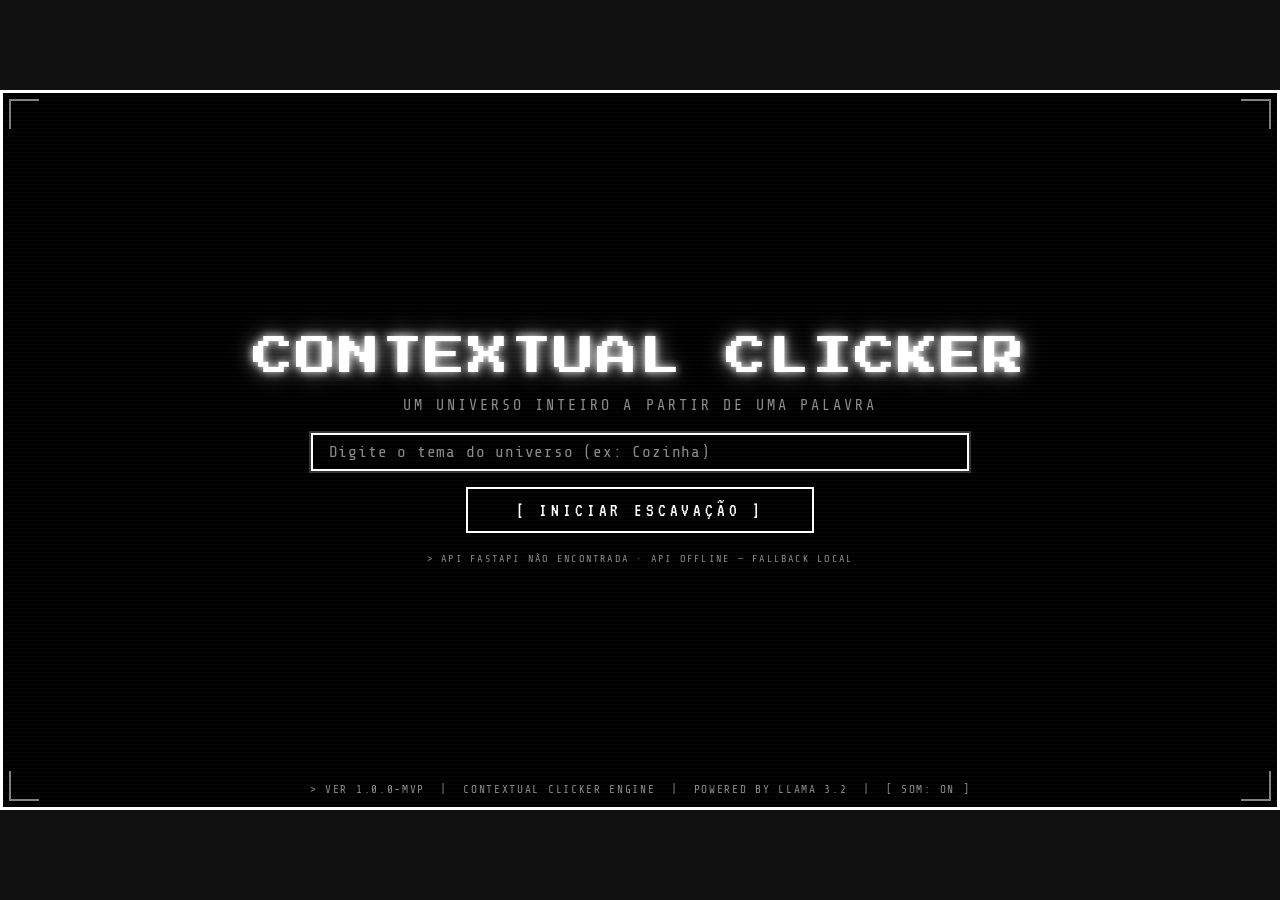
<file: frontend/index.html>
<!DOCTYPE html>
<html lang="pt-BR">

<head>
  <meta charset="UTF-8" />
  <meta name="viewport" content="width=device-width, initial-scale=1.0" />
  <title>CONTEXTUAL CLICKER — Idle Miner com IA Generativa</title>
  <meta name="description"
    content="Contextual Clicker: jogo idle/clicker em pixel art 1-bit onde todo o universo é gerado pelo Llama 3.2 a partir de uma palavra-chave." />
  <link rel="preconnect" href="https://fonts.googleapis.com" />
  <link rel="preconnect" href="https://fonts.gstatic.com" crossorigin />
  <link href="https://fonts.googleapis.com/css2?family=Share+Tech+Mono&family=VT323&family=Press+Start+2P&display=swap"
    rel="stylesheet" />
  <link rel="stylesheet" href="css/style.css" />
</head>

<body>
  <main id="game-shell">

    <!-- CORNER DECORATIONS (shared) -->
    <div class="corner corner-tl"></div>
    <div class="corner corner-tr"></div>
    <div class="corner corner-bl"></div>
    <div class="corner corner-br"></div>

    <!-- notificações -->
    <div id="toasts" aria-live="polite"></div>

    <!-- ═══════════════════════════════════════════
         SCREEN 1 — MAIN MENU
    ═══════════════════════════════════════════ -->
    <section id="screen-menu" class="screen active">
      <h1 class="ascii-art">
        <span class="title-line1">CONTEXTUAL CLICKER</span>
      </h1>
      <p class="menu-subtitle">Um universo inteiro a partir de uma palavra</p>

      <form class="menu-form" id="menu-form" autocomplete="off">
        <input id="theme-input" class="pixel-input" type="text" placeholder="Digite o tema do universo (ex: Cozinha)"
          maxlength="40" aria-label="Tema do universo" />
        <button id="btn-start" class="pixel-btn" type="submit">[ INICIAR ESCAVAÇÃO ]</button>
        <button id="btn-continue" class="pixel-btn btn-secondary hidden" type="button">
          [ CONTINUAR: <span id="continue-theme"></span> ]
        </button>
        <p id="menu-error" class="menu-error hidden">&gt; Digite um tema para gerar o universo.</p>
      </form>

      <div class="menu-status" id="menu-status">&gt; VERIFICANDO API...</div>

      <div class="menu-footer">
        &gt; VER 1.0.0-MVP &nbsp;|&nbsp; CONTEXTUAL CLICKER ENGINE &nbsp;|&nbsp;
        POWERED BY LLAMA 3.2 &nbsp;|&nbsp;
        <button id="btn-sound-menu" class="link-btn" type="button">[ SOM: ON ]</button>
      </div>
    </section>

    <!-- ═══════════════════════════════════════════
         SCREEN 2 — GAMEPLAY HUD
    ═══════════════════════════════════════════ -->
    <section id="screen-game" class="screen">

      <header class="hud-topbar">
        <span class="hud-title">// MINA ATIVA //</span>
        <span class="hud-theme-badge">TEMA: <strong id="hud-theme">COZINHA</strong></span>
        <span class="hud-theme-badge">TEMPO: <strong id="hud-time">00:00</strong></span>
        <span class="ai-indicator" id="ai-indicator" title="Status da IA generativa">○ IA: ...</span>
        <div class="hud-actions">
          <button id="btn-sound" class="pixel-btn btn-small" type="button">[ SOM: ON ]</button>
          <button id="btn-menu" class="pixel-btn btn-small" type="button">[ PAUSAR / MENU ]</button>
        </div>
      </header>

      <div class="hud-body">

        <!-- ── LEFT: planet ── -->
        <div class="col-action">
          <div class="planet-ring">
            <button class="planet" id="planet-btn" type="button" title="Clique para minerar!" aria-label="Minerar">
              <div class="planet-texture"></div>
              <span class="planet-label" id="planet-label">CLIQUE PARA MINERAR</span>
            </button>
          </div>

          <div class="mine-counter">
            PEDRAS MINERADAS
            <span class="mine-count-num" id="mine-count">0</span>
            <small class="text-dim mine-sub">FRAGMENTOS DE UNIVERSO COLETADOS</small>
          </div>

          <div class="mine-rates">
            <span><strong id="rate-click">1</strong> / CLIQUE</span>
            <span><strong id="rate-second">0</strong> / SEG</span>
            <span id="rate-mult" class="mult-badge hidden">x2</span>
          </div>

          <div class="key-hints">[ESPAÇO] MINERAR &nbsp; [U] FORJAR &nbsp; [M] MUSEU &nbsp; [ESC] MENU</div>
        </div>

        <!-- ── RIGHT: AI info ── -->
        <div class="col-info">

          <!-- Box 1: Picareta -->
          <div class="section-title">
            <span>&gt; PICARETA ATUAL</span>
            <span class="section-extra" id="pick-level">NÍVEL 1/7</span>
          </div>
          <div class="info-box" id="pick-box">
            <div class="info-img-placeholder">
              <div class="img-slot" id="pick-img"></div>
              <span class="img-caption" id="pick-caption">PIXEL ART</span>
            </div>
            <div class="info-header">
              <span class="info-item-name" id="pick-name">Forjando...</span>
              <span class="tag" id="pick-tag">GERANDO COM LLAMA 3.2...</span>
            </div>
            <div class="info-desc">
              <p id="pick-desc" class="loading-text">A IA está forjando sua primeira picareta. Continue minerando!</p>
              <div class="stat-line" id="pick-stats">+1 / CLIQUE · 0 / SEG</div>
            </div>
          </div>
          <button id="btn-upgrade" class="pixel-btn btn-upgrade" type="button">
            <span class="btn-fill" id="upgrade-fill"></span>
            <span class="btn-label" id="upgrade-label">[ FORJAR PICARETA NV.2 — 15 PEDRAS ]</span>
          </button>

          <!-- Box 2: Buff -->
          <div class="section-title">
            <span>&gt; BUFF ATIVO</span>
            <span class="section-extra" id="buff-timer"></span>
          </div>
          <div class="info-box" id="buff-box">
            <div class="info-img-placeholder">
              <div class="img-slot" id="buff-img"></div>
              <span class="img-caption" id="buff-caption">PIXEL ART</span>
            </div>
            <div class="info-header">
              <span class="info-item-name" id="buff-name">Nenhum buff ativo</span>
              <span class="tag hidden" id="buff-tag"></span>
            </div>
            <div class="info-desc">
              <p id="buff-desc">Fique de olho: consumíveis do universo aparecem na tela de tempos em tempos. Clique
                neles para acelerar a mineração!</p>
              <div class="timer-bar"><div class="timer-fill" id="buff-fill"></div></div>
            </div>
          </div>

          <!-- progresso museu -->
          <div class="section-title">
            <span>&gt; PRÓXIMO ARTEFATO</span>
            <span class="section-extra" id="artifact-count">0/8</span>
          </div>
          <div class="progress-row">
            <div class="progress-bar"><div class="progress-fill" id="artifact-fill"></div></div>
            <span class="progress-text" id="artifact-text">0 / 20</span>
          </div>

          <div class="bottom-row">
            <button id="btn-museum" class="pixel-btn btn-small" type="button">[ VER MUSEU / COLEÇÃO ]</button>
            <span class="api-log" id="api-log">&gt; aguardando chamadas à API...</span>
          </div>
        </div>
      </div>

      <!-- buff que aparece na tela -->
      <button id="buff-drop" class="buff-drop hidden" type="button" aria-label="Coletar buff">
        <span class="buff-drop-icon" id="buff-drop-icon"></span>
        <span class="buff-drop-name" id="buff-drop-name">BUFF</span>
      </button>
    </section>

    <!-- ═══════════════════════════════════════════
         SCREEN 3 — MUSEUM
    ═══════════════════════════════════════════ -->
    <section id="screen-museum" class="screen">
      <header class="museum-topbar">
        <h2 class="museum-title">ARTEFATOS DO UNIVERSO: <span id="museum-theme">COZINHA</span></h2>
        <span class="procedural-note">NOTA: Todos os textos desta galeria são gerados pelo Llama 3.2</span>
        <button id="btn-back-mine" class="pixel-btn btn-small" type="button">[ VOLTAR PARA A MINA ]</button>
      </header>
      <div class="museum-grid" id="museum-grid"></div>
    </section>

    <!-- ═══════════════════════════════════════════
         SCREEN 4 — VITÓRIA / FIM DE SESSÃO
    ═══════════════════════════════════════════ -->
    <section id="screen-victory" class="screen">
      <h2 class="victory-title">MUSEU COMPLETO</h2>
      <p class="menu-subtitle">UNIVERSO <span id="victory-theme">COZINHA</span> TOTALMENTE CATALOGADO</p>

      <div class="victory-epilogue box">
        <div class="info-header">
          <span class="info-item-name" id="epilogue-title">Escrevendo epílogo...</span>
          <span class="tag" id="epilogue-tag">GERANDO COM LLAMA 3.2...</span>
        </div>
        <p id="epilogue-text" class="loading-text">A IA está escrevendo o final da sua história...</p>
      </div>

      <div class="victory-stats" id="victory-stats"></div>

      <div class="victory-actions">
        <button id="btn-victory-museum" class="pixel-btn" type="button">[ VER MUSEU ]</button>
        <button id="btn-victory-new" class="pixel-btn" type="button">[ NOVO UNIVERSO ]</button>
      </div>
    </section>

  </main>

  <script src="js/config.js"></script>
  <script src="js/game-logic.js"></script>
  <script src="js/api.js"></script>
  <script src="js/audio.js"></script>
  <script src="js/icons.js"></script>
  <script src="js/main.js"></script>
</body>

</html>
</file>
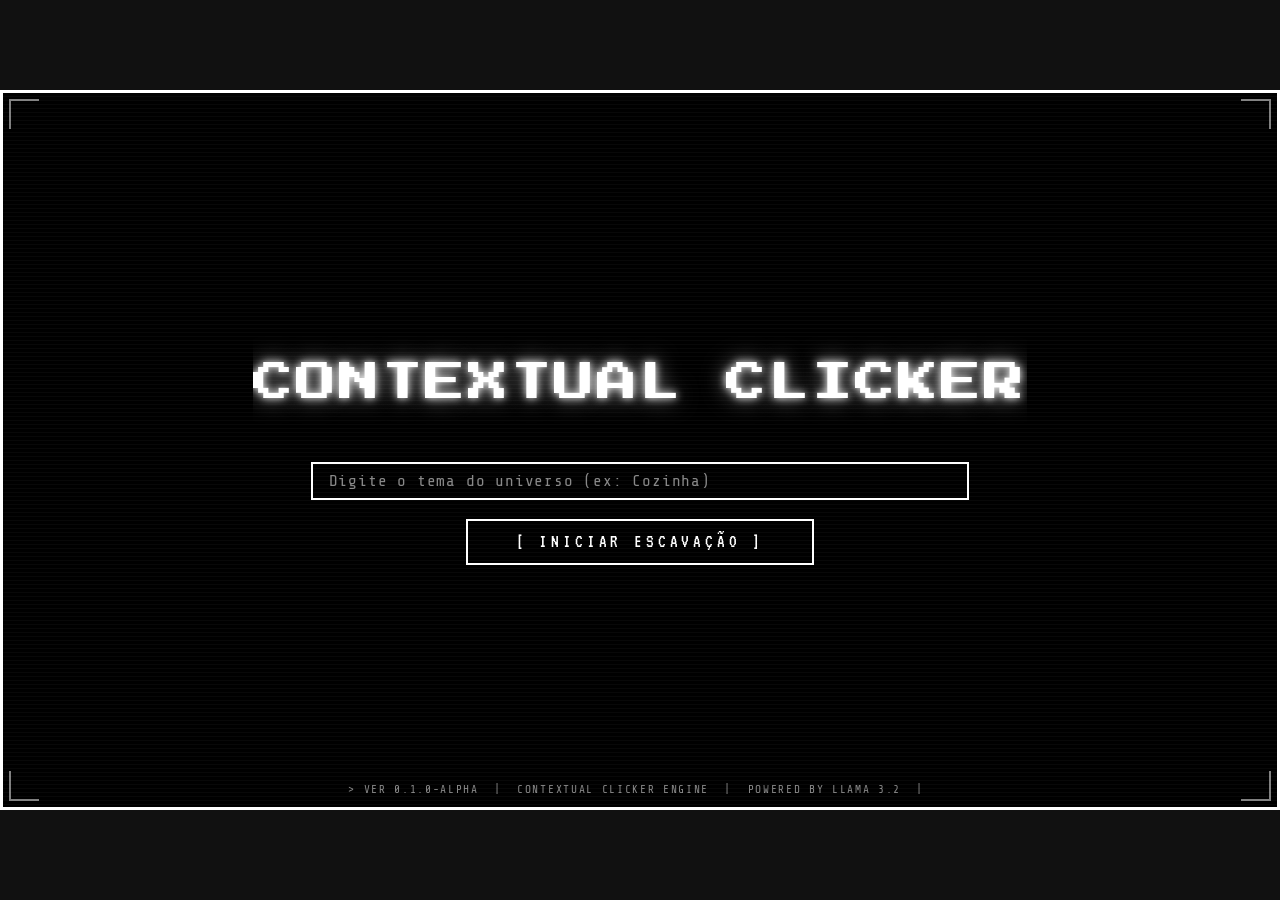
<file: monochrome_miner.html>
<!DOCTYPE html>
<html lang="pt-BR">

<head>
  <meta charset="UTF-8" />
  <meta name="viewport" content="width=device-width, initial-scale=1.0" />
  <title>CONTEXTUAL CLICKER</title>
  <style>
    /* ══════════════════════════════════════════════
       RESET & BASE
    ══════════════════════════════════════════════ */
    @import url('https://fonts.googleapis.com/css2?family=Share+Tech+Mono&family=VT323&family=Press+Start+2P&display=swap');

    *,
    *::before,
    *::after {
      box-sizing: border-box;
      margin: 0;
      padding: 0;
    }

    :root {
      --bg: #000000;
      --fg: #ffffff;
      --dim: #888888;
      --blink: #ffffff;
    }

    html,
    body {
      width: 100%;
      height: 100%;
      background: #111;
      display: flex;
      align-items: center;
      justify-content: center;
      font-family: 'Share Tech Mono', monospace;
      overflow: hidden;
    }

    /* ══════════════════════════════════════════════
       16:9 VIEWPORT WRAPPER
    ══════════════════════════════════════════════ */
    #game-shell {
      position: relative;
      width: min(100vw, calc(100vh * 16 / 9));
      height: min(100vh, calc(100vw * 9 / 16));
      background: var(--bg);
      border: 3px solid var(--fg);
      overflow: hidden;
      image-rendering: pixelated;
    }

    /* scanline overlay */
    #game-shell::after {
      content: '';
      position: absolute;
      inset: 0;
      background: repeating-linear-gradient(to bottom,
          transparent 0px,
          transparent 3px,
          rgba(255, 255, 255, 0.03) 3px,
          rgba(255, 255, 255, 0.03) 4px);
      pointer-events: none;
      z-index: 9999;
    }

    /* ══════════════════════════════════════════════
       SCREEN MANAGEMENT
    ══════════════════════════════════════════════ */
    .screen {
      position: absolute;
      inset: 0;
      display: none;
      flex-direction: column;
      color: var(--fg);
      padding: 2.5% 3%;
      overflow: hidden;
    }

    .screen.active {
      display: flex;
    }

    /* ══════════════════════════════════════════════
       SHARED UI COMPONENTS
    ══════════════════════════════════════════════ */
    .pixel-btn {
      font-family: 'Share Tech Mono', monospace;
      font-size: clamp(0.6rem, 1vw, 0.9rem);
      color: var(--fg);
      background: var(--bg);
      border: 2px solid var(--fg);
      padding: 0.5em 1.2em;
      cursor: pointer;
      letter-spacing: 0.1em;
      text-transform: uppercase;
      transition: background 0.08s, color 0.08s;
      image-rendering: pixelated;
      outline: none;
    }

    .pixel-btn:hover {
      background: var(--fg);
      color: var(--bg);
    }

    .pixel-btn:active {
      outline: 2px solid var(--fg);
      outline-offset: 2px;
    }

    .pixel-input {
      font-family: 'Share Tech Mono', monospace;
      font-size: clamp(0.75rem, 1.5vw, 1rem);
      color: var(--fg);
      background: var(--bg);
      border: 2px solid var(--fg);
      padding: 0.5em 1em;
      outline: none;
      width: 100%;
      letter-spacing: 0.05em;
      caret-color: var(--fg);
    }

    .pixel-input::placeholder {
      color: var(--dim);
    }

    .pixel-input:focus {
      border-color: var(--fg);
      box-shadow: 0 0 0 2px #fff3;
    }

    .box {
      border: 2px solid var(--fg);
      padding: 3%;
    }

    .tag {
      display: inline-block;
      font-size: clamp(0.5rem, 0.9vw, 0.72rem);
      border: 1px solid var(--fg);
      padding: 0.15em 0.5em;
      letter-spacing: 0.08em;
      background: var(--fg);
      color: var(--bg);
      white-space: nowrap;
    }

    .section-title {
      font-family: 'VT323', monospace;
      font-size: clamp(0.8rem, 1.5vw, 1.2rem);
      letter-spacing: 0.12em;
      border-bottom: 2px solid var(--fg);
      padding-bottom: 0.3em;
      margin-bottom: 0.6em;
    }

    /* ── blinking cursor ── */
    .blink {
      animation: blink-anim 1s step-end infinite;
    }

    @keyframes blink-anim {

      0%,
      100% {
        opacity: 1;
      }

      50% {
        opacity: 0;
      }
    }

    /* ══════════════════════════════════════════════
       SCREEN 1 — MAIN MENU
    ══════════════════════════════════════════════ */
    #screen-menu {
      align-items: center;
      justify-content: center;
      gap: 2.5%;
    }

    .ascii-art {
      font-family: 'VT323', monospace;
      font-size: clamp(0.4rem, 0.8vw, 1.2rem);
      line-height: 1.15;
      white-space: pre;
      text-align: center;
      letter-spacing: 0.03em;
      text-shadow:
        0 0 6px #fff,
        0 0 16px #fff8;
      animation: flicker 6s infinite;
      user-select: none;
      overflow: hidden;
    }

    @keyframes flicker {

      0%,
      94%,
      100% {
        opacity: 1;
      }

      95% {
        opacity: 0.85;
      }

      96% {
        opacity: 1;
      }

      97% {
        opacity: 0.5;
      }

      98% {
        opacity: 1;
      }
    }

    .menu-subtitle {
      font-size: clamp(0.7rem, 1.5vw, 1.05rem);
      color: var(--dim);
      letter-spacing: 0.2em;
      text-transform: uppercase;
      text-align: center;
    }

    .menu-divider {
      width: 60%;
      height: 1px;
      background: var(--fg);
      opacity: 0.4;
    }

    .menu-form {
      display: flex;
      flex-direction: column;
      align-items: center;
      gap: 1.2em;
      width: 55%;
    }

    #btn-start {
      font-size: clamp(0.8rem, 1.8vw, 1.2rem);
      padding: 0.6em 2.5em;
      font-family: 'VT323', monospace;
      letter-spacing: 0.2em;
    }

    .menu-footer {
      position: absolute;
      bottom: 1.5%;
      left: 0;
      right: 0;
      text-align: center;
      font-size: clamp(0.45rem, 0.9vw, 0.7rem);
      color: var(--dim);
      letter-spacing: 0.15em;
    }

    /* corner decorations */
    .corner {
      position: absolute;
      width: clamp(18px, 3vw, 30px);
      height: clamp(18px, 3vw, 30px);
      border-color: var(--fg);
      border-style: solid;
      opacity: 0.5;
    }

    .corner-tl {
      top: 6px;
      left: 6px;
      border-width: 2px 0 0 2px;
    }

    .corner-tr {
      top: 6px;
      right: 6px;
      border-width: 2px 2px 0 0;
    }

    .corner-bl {
      bottom: 6px;
      left: 6px;
      border-width: 0 0 2px 2px;
    }

    .corner-br {
      bottom: 6px;
      right: 6px;
      border-width: 0 2px 2px 0;
    }

    /* ══════════════════════════════════════════════
       SCREEN 2 — GAMEPLAY HUD
    ══════════════════════════════════════════════ */
    #screen-game {
      gap: 0;
    }

    .hud-topbar {
      display: flex;
      align-items: center;
      justify-content: space-between;
      border-bottom: 2px solid var(--fg);
      padding-bottom: 1%;
      margin-bottom: 1.5%;
      flex-shrink: 0;
    }

    .hud-title {
      font-family: 'VT323', monospace;
      font-size: clamp(0.9rem, 2.2vw, 1.6rem);
      letter-spacing: 0.15em;
    }

    .hud-theme-badge {
      font-size: clamp(0.5rem, 1vw, 0.8rem);
      color: var(--dim);
      letter-spacing: 0.1em;
    }

    .hud-body {
      display: grid;
      grid-template-columns: 1fr 1fr;
      gap: 2%;
      flex: 1;
      min-height: 0;
    }

    /* ── left column: planet ── */
    .col-action {
      display: flex;
      flex-direction: column;
      align-items: center;
      justify-content: center;
      gap: 5%;
    }

    .planet-ring {
      position: relative;
      width: clamp(80px, 20vw, 200px);
      height: clamp(80px, 20vw, 200px);
      flex-shrink: 0;
    }

    .planet {
      width: 100%;
      height: 100%;
      border-radius: 50%;
      background: var(--bg);
      border: 3px solid var(--fg);
      box-shadow:
        0 0 0 6px #fff2,
        0 0 30px #fff3,
        inset 0 0 30px #fff1;
      cursor: pointer;
      transition: transform 0.08s, box-shadow 0.15s;
      position: relative;
      overflow: hidden;
      display: flex;
      align-items: center;
      justify-content: center;
    }

    .planet:hover {
      box-shadow: 0 0 0 6px #fff4, 0 0 50px #fff4, inset 0 0 30px #fff2;
    }

    .planet:active {
      transform: scale(0.97);
    }

    /* pixel cracks inside the planet */
    .planet-texture {
      position: absolute;
      inset: 0;
      opacity: 0.15;
      background-image:
        radial-gradient(circle at 30% 40%, #fff 1px, transparent 1px),
        radial-gradient(circle at 65% 25%, #fff 1px, transparent 1px),
        radial-gradient(circle at 50% 70%, #fff 2px, transparent 2px),
        radial-gradient(circle at 20% 75%, #fff 1px, transparent 1px),
        radial-gradient(circle at 80% 60%, #fff 1px, transparent 1px),
        radial-gradient(circle at 45% 15%, #fff 1px, transparent 1px);
    }

    .ascii-art .title-line1 {
      font-family: 'Press Start 2P', monospace;
      font-size: clamp(1rem, 3.2vw, 2.8rem);
      display: block;
      letter-spacing: 0.05em;
      text-shadow: 0 0 8px #fff, 0 0 22px #fff9;
      margin-bottom: 0.4em;
    }

    .ascii-art .title-line2 {
      font-family: 'Press Start 2P', monospace;
      font-size: clamp(1rem, 3.2vw, 2.8rem);
      display: block;
      letter-spacing: 0.05em;
      text-shadow: 0 0 8px #fff, 0 0 22px #fff9;
    }

    .planet-label {
      font-family: 'VT323', monospace;
      font-size: clamp(0.9rem, 2vw, 1.5rem);
      letter-spacing: 0.1em;
      color: var(--dim);
      pointer-events: none;
    }

    .mine-counter {
      font-family: 'VT323', monospace;
      font-size: clamp(0.9rem, 2.2vw, 1.6rem);
      letter-spacing: 0.15em;
      text-align: center;
    }

    .mine-count-num {
      font-size: clamp(1.2rem, 3vw, 2.5rem);
      display: block;
      line-height: 1;
    }

    /* click animation */
    .click-burst {
      position: absolute;
      border: 2px solid #fff;
      border-radius: 50%;
      width: 20px;
      height: 20px;
      pointer-events: none;
      animation: burst 0.4s ease-out forwards;
      z-index: 10;
    }

    @keyframes burst {
      from {
        transform: scale(1);
        opacity: 1;
      }

      to {
        transform: scale(4);
        opacity: 0;
      }
    }

    /* ── right column: AI info ── */
    .col-info {
      display: flex;
      flex-direction: column;
      gap: 4%;
      overflow: hidden;
    }

    .info-box {
      flex: 1;
      border: 2px solid var(--fg);
      display: grid;
      grid-template-columns: auto 1fr;
      grid-template-rows: auto 1fr;
      gap: 0;
      min-height: 0;
      overflow: hidden;
    }

    .info-img-placeholder {
      grid-row: 1 / 3;
      border-right: 2px solid var(--fg);
      width: clamp(55px, 9vw, 90px);
      display: flex;
      flex-direction: column;
      align-items: center;
      justify-content: center;
      gap: 4px;
      padding: 4px;
      flex-shrink: 0;
      background:
        linear-gradient(45deg, #fff1 25%, transparent 25%),
        linear-gradient(-45deg, #fff1 25%, transparent 25%),
        linear-gradient(45deg, transparent 75%, #fff1 75%),
        linear-gradient(-45deg, transparent 75%, #fff1 75%);
      background-size: 8px 8px;
      background-position: 0 0, 0 4px, 4px -4px, -4px 0px;
    }

    .img-caption {
      font-size: clamp(0.38rem, 0.7vw, 0.58rem);
      color: var(--dim);
      letter-spacing: 0.05em;
      text-align: center;
      line-height: 1.3;
      padding: 2px;
    }

    .info-header {
      display: flex;
      align-items: center;
      justify-content: space-between;
      border-bottom: 1px solid var(--fg);
      padding: 2% 3%;
      gap: 4px;
      flex-wrap: wrap;
    }

    .info-item-name {
      font-family: 'VT323', monospace;
      font-size: clamp(0.75rem, 1.6vw, 1.2rem);
      letter-spacing: 0.08em;
      white-space: nowrap;
      overflow: hidden;
      text-overflow: ellipsis;
    }

    .info-desc {
      font-size: clamp(0.35rem, 0.75vw, 0.6rem);
      color: var(--dim);
      line-height: 1.5;
      padding: 2%;
      overflow: hidden;
    }

    /* ══════════════════════════════════════════════
       SCREEN 3 — MUSEUM
    ══════════════════════════════════════════════ */
    #screen-museum {
      gap: 0;
    }

    .museum-topbar {
      display: flex;
      align-items: center;
      justify-content: space-between;
      border-bottom: 2px solid var(--fg);
      padding-bottom: 1%;
      margin-bottom: 1.5%;
      flex-shrink: 0;
    }

    .museum-title {
      font-family: 'VT323', monospace;
      font-size: clamp(0.9rem, 2.4vw, 1.8rem);
      letter-spacing: 0.12em;
    }

    .procedural-note {
      font-size: clamp(0.4rem, 0.8vw, 0.65rem);
      color: var(--dim);
      border: 1px solid var(--dim);
      padding: 0.2em 0.6em;
      letter-spacing: 0.08em;
    }

    .museum-grid {
      display: grid;
      grid-template-columns: repeat(4, 1fr);
      gap: 2%;
      flex: 1;
      min-height: 0;
    }

    .artifact-card {
      border: 2px solid var(--fg);
      display: flex;
      flex-direction: column;
      overflow: hidden;
      transition: box-shadow 0.15s;
      cursor: default;
    }

    .artifact-card:hover {
      box-shadow: 0 0 0 2px var(--fg), 0 0 16px #fff3;
    }

    .artifact-img {
      flex: 1;
      border-bottom: 2px solid var(--fg);
      display: flex;
      align-items: center;
      justify-content: center;
      font-size: clamp(0.4rem, 0.8vw, 0.65rem);
      color: var(--dim);
      letter-spacing: 0.05em;
      background:
        linear-gradient(45deg, #fff0 25%, transparent 25%),
        linear-gradient(-45deg, #fff0 25%, transparent 25%),
        linear-gradient(45deg, transparent 75%, #fff0 75%),
        linear-gradient(-45deg, transparent 75%, #fff0 75%),
        repeating-linear-gradient(0deg,
          transparent,
          transparent 8px,
          #ffffff08 8px,
          #ffffff08 9px),
        repeating-linear-gradient(90deg,
          transparent,
          transparent 8px,
          #ffffff08 8px,
          #ffffff08 9px);
      min-height: 0;
      position: relative;
      overflow: hidden;
    }

    /* pixel grid dot */
    .artifact-img::before {
      content: '';
      position: absolute;
      inset: 0;
      background-image: radial-gradient(circle, #fff2 1px, transparent 1px);
      background-size: 10px 10px;
    }

    .artifact-img-label {
      position: relative;
      z-index: 1;
      text-align: center;
      padding: 4px;
    }

    .artifact-body {
      padding: 2%;
      flex-shrink: 0;
    }

    .artifact-name {
      font-family: 'VT323', monospace;
      font-size: clamp(0.7rem, 1.5vw, 1.1rem);
      letter-spacing: 0.08em;
      margin-bottom: 0.4em;
      white-space: nowrap;
      overflow: hidden;
      text-overflow: ellipsis;
    }

    .artifact-desc {
      font-size: clamp(0.35rem, 0.75vw, 0.6rem);
      color: var(--dim);
      line-height: 1.5;
      overflow: hidden;
    }

    /* ══════════════════════════════════════════════
       MISC UTILITIES
    ══════════════════════════════════════════════ */
    .mt-auto {
      margin-top: auto;
    }

    .text-dim {
      color: var(--dim);
    }

    /* pixel noise border animation on focus */
    .pixel-btn:focus-visible {
      outline: 2px dashed var(--fg);
      outline-offset: 3px;
    }

    /* rarity indicator bar */
    .rarity-bar {
      display: flex;
      gap: 2px;
      margin-top: 4px;
    }

    .rarity-pip {
      width: 6px;
      height: 6px;
      border: 1px solid var(--fg);
    }

    .rarity-pip.filled {
      background: var(--fg);
    }
  </style>
</head>

<body>

  <div id="game-shell">

    <!-- ═══════════════════════════════════════════
       CORNER DECORATIONS (shared)
  ═══════════════════════════════════════════ -->
    <div class="corner corner-tl"></div>
    <div class="corner corner-tr"></div>
    <div class="corner corner-bl"></div>
    <div class="corner corner-br"></div>

    <!-- ═══════════════════════════════════════════
       SCREEN 1 — MAIN MENU
  ═══════════════════════════════════════════ -->
    <div id="screen-menu" class="screen active">

      <div class="ascii-art">
        <span class="title-line1">CONTEXTUAL CLICKER</span>
      </div>

      <div class="menu-form">
        <input id="theme-input" class="pixel-input" type="text" placeholder="Digite o tema do universo (ex: Cozinha)"
          maxlength="40" autocomplete="off" />
        <button id="btn-start" class="pixel-btn" onclick="goTo('game')">
          [ INICIAR ESCAVAÇÃO ]
        </button>
      </div>

      <div class="menu-footer">
        &gt; VER 0.1.0-ALPHA &nbsp;|&nbsp; CONTEXTUAL CLICKER ENGINE &nbsp;|&nbsp;
        POWERED BY LLAMA 3.2 &nbsp;|&nbsp;
      </div>

    </div><!-- /screen-menu -->


    <!-- ═══════════════════════════════════════════
       SCREEN 2 — GAMEPLAY HUD
  ═══════════════════════════════════════════ -->
    <div id="screen-game" class="screen">

      <!-- top bar -->
      <div class="hud-topbar">
        <span class="hud-title">// MINA ATIVA //</span>
        <span class="hud-theme-badge">TEMA: <strong id="hud-theme">COZINHA</strong></span>
        <button class="pixel-btn" onclick="goTo('menu')" style="font-size:clamp(0.55rem,1vw,0.8rem);">
          [ PAUSAR / VOLTAR AO MENU ]
        </button>
      </div>

      <!-- two-column body -->
      <div class="hud-body">

        <!-- ── LEFT: planet ── -->
        <div class="col-action">

          <div class="planet-ring">
            <div class="planet" id="planet-btn" onclick="mine(event)" title="Clique para minerar!">
              <div class="planet-texture"></div>
              <span class="planet-label" id="planet-label"> CLIQUE PARA MINERAR</span>
            </div>
          </div>

          <div class="mine-counter">
            PEDRAS MINERADAS
            <span class="mine-count-num" id="mine-count">0</span>
            <small class="text-dim" style="font-size:clamp(0.45rem,0.85vw,0.68rem);letter-spacing:0.12em;">
              FRAGMENTOS DE UNIVERSO COLETADOS
            </small>
          </div>

        </div><!-- /col-action -->

        <!-- ── RIGHT: AI info ── -->
        <div class="col-info">

          <!-- Box 1: Picareta -->
          <div class="section-title">&gt; PICARETA ATUAL</div>
          <div class="info-box">
            <div class="info-img-placeholder">
              <!-- PLACEHOLDER: substituir por <img> depois -->
              <svg width="36" height="36" viewBox="0 0 36 36" fill="none" xmlns="http://www.w3.org/2000/svg"
                style="opacity:0.4">
                <rect x="1" y="1" width="34" height="34" stroke="white" stroke-width="2" />
                <line x1="1" y1="1" x2="35" y2="35" stroke="white" stroke-width="1" />
                <line x1="35" y1="1" x2="1" y2="35" stroke="white" stroke-width="1" />
              </svg>
              <span class="img-caption">Imagem IA:<br />Bing</span>
            </div>
            <div class="info-header">
              <span class="info-item-name">Picareta de Pão Francês</span>
              <span class="tag">LORE GERADA POR LLAMA 3.2</span>
            </div>
            <div class="info-desc">
              Forjada nas profundezas de uma padaria esquecida, esta picareta
              exsuda farinha ao impactar. Seu miolo macio absorve tremores
              sísmicos, enquanto a casca crocante perfura qualquer mineral com
              precisão padeira. +12 DMG em terrenos com glúten.
              <div class="rarity-bar">
                <div class="rarity-pip filled"></div>
                <div class="rarity-pip filled"></div>
                <div class="rarity-pip filled"></div>
                <div class="rarity-pip"></div>
                <div class="rarity-pip"></div>
              </div>
            </div>
          </div>

          <!-- Box 2: Buff -->
          <div class="section-title">&gt; BUFF ATIVO</div>
          <div class="info-box">
            <div class="info-img-placeholder">
              <!-- PLACEHOLDER: substituir por <img> depois -->
              <svg width="36" height="36" viewBox="0 0 36 36" fill="none" xmlns="http://www.w3.org/2000/svg"
                style="opacity:0.4">
                <rect x="1" y="1" width="34" height="34" stroke="white" stroke-width="2" />
                <line x1="1" y1="1" x2="35" y2="35" stroke="white" stroke-width="1" />
                <line x1="35" y1="1" x2="1" y2="35" stroke="white" stroke-width="1" />
              </svg>
              <span class="img-caption">Imagem IA:<br />Bing</span>
            </div>
            <div class="info-header">
              <span class="info-item-name">Cupcake Açucarado</span>
              <span class="tag">LORE GERADA POR LLAMA 3.2</span>
            </div>
            <div class="info-desc">
              Um cupcake radiante encontrado no núcleo de cristal de baunilha.
              Ao ser consumido, libera ondas de açúcar que aceleram o tempo
              de escavação em 2x por 30 segundos. Efeitos colaterais incluem
              visão turva de confete e soluços rítmicos.
              <div class="rarity-bar">
                <div class="rarity-pip filled"></div>
                <div class="rarity-pip filled"></div>
                <div class="rarity-pip filled"></div>
                <div class="rarity-pip filled"></div>
                <div class="rarity-pip"></div>
              </div>
            </div>
          </div>

          <!-- museum shortcut -->
          <button class="pixel-btn mt-auto" onclick="goTo('museum')"
            style="align-self:flex-start;font-size:clamp(0.5rem,0.9vw,0.72rem);">
            [ VER MUSEU / COLEÇÃO ]
          </button>

        </div><!-- /col-info -->
      </div><!-- /hud-body -->

    </div><!-- /screen-game -->


    <!-- ═══════════════════════════════════════════
       SCREEN 3 — MUSEUM
  ═══════════════════════════════════════════ -->
    <div id="screen-museum" class="screen">

      <div class="museum-topbar">
        <span class="museum-title">ARTEFATOS DO UNIVERSO: <span id="museum-theme">COZINHA</span></span>
        <span class="procedural-note">NOTA: Todos os assets e textos desta galeria são procedurais</span>
        <button class="pixel-btn" onclick="goTo('game')" style="font-size:clamp(0.5rem,1vw,0.78rem);">
          [ VOLTAR PARA A MINA ]
        </button>
      </div>

      <div class="museum-grid">

        <!-- Card 1 -->
        <div class="artifact-card">
          <div class="artifact-img">
            <!-- PLACEHOLDER -->
            <div class="artifact-img-label">[ IMG PROCEDURAL ]</div>
          </div>
          <div class="artifact-body">
            <div class="artifact-name">Espátula Fóssil</div>
            <div class="artifact-desc">
              Relíquia de uma civilização que fritava ovos em temperatura
              absoluta. Emite um aroma persistente de manteiga.
            </div>
            <div class="rarity-bar" style="margin-top:6px;">
              <div class="rarity-pip filled"></div>
              <div class="rarity-pip filled"></div>
              <div class="rarity-pip"></div>
              <div class="rarity-pip"></div>
              <div class="rarity-pip"></div>
            </div>
          </div>
        </div>

        <!-- Card 2 -->
        <div class="artifact-card">
          <div class="artifact-img">
            <div class="artifact-img-label">[ IMG PROCEDURAL ]</div>
          </div>
          <div class="artifact-body">
            <div class="artifact-name">Cristal de Sal Marinho</div>
            <div class="artifact-desc">
              Formação geológica originada de mares de sopa primordial.
              Salga automaticamente tudo no raio de 5m.
            </div>
            <div class="rarity-bar" style="margin-top:6px;">
              <div class="rarity-pip filled"></div>
              <div class="rarity-pip filled"></div>
              <div class="rarity-pip filled"></div>
              <div class="rarity-pip filled"></div>
              <div class="rarity-pip"></div>
            </div>
          </div>
        </div>

        <!-- Card 3 -->
        <div class="artifact-card">
          <div class="artifact-img">
            <div class="artifact-img-label">[ IMG PROCEDURAL ]</div>
          </div>
          <div class="artifact-body">
            <div class="artifact-name">Ovo Petrificado</div>
            <div class="artifact-desc">
              Ninguém sabe se veio antes da galinha. Os geólogos discutem.
              Emite uma frequência de 440Hz quando aquecido.
            </div>
            <div class="rarity-bar" style="margin-top:6px;">
              <div class="rarity-pip filled"></div>
              <div class="rarity-pip"></div>
              <div class="rarity-pip"></div>
              <div class="rarity-pip"></div>
              <div class="rarity-pip"></div>
            </div>
          </div>
        </div>

        <!-- Card 4 -->
        <div class="artifact-card">
          <div class="artifact-img">
            <div class="artifact-img-label">[ IMG PROCEDURAL ]</div>
          </div>
          <div class="artifact-body">
            <div class="artifact-name">Panela do Vazio</div>
            <div class="artifact-desc">
              Artefato cosmológico. Qualquer ingrediente inserido transforma-se
              em uma receita que ninguém pediu. +999 sabor.
            </div>
            <div class="rarity-bar" style="margin-top:6px;">
              <div class="rarity-pip filled"></div>
              <div class="rarity-pip filled"></div>
              <div class="rarity-pip filled"></div>
              <div class="rarity-pip filled"></div>
              <div class="rarity-pip filled"></div>
            </div>
          </div>
        </div>

      </div><!-- /museum-grid -->

    </div><!-- /screen-museum -->

  </div><!-- /game-shell -->


  <script>
    /* ═══════════════════════════════════════
       NAVIGATION
    ═══════════════════════════════════════ */
    const screens = {
      menu: document.getElementById('screen-menu'),
      game: document.getElementById('screen-game'),
      museum: document.getElementById('screen-museum'),
    };

    function goTo(id) {
      // sync theme across screens when leaving menu
      if (id === 'game') {
        const raw = document.getElementById('theme-input').value.trim();
        const theme = raw !== '' ? raw.toUpperCase() : 'COZINHA';
        document.getElementById('hud-theme').textContent = theme;
        document.getElementById('museum-theme').textContent = theme;
      }

      Object.values(screens).forEach(s => s.classList.remove('active'));
      screens[id].classList.add('active');
    }

    /* ═══════════════════════════════════════
       MINING INTERACTION
    ═══════════════════════════════════════ */
    let mineCount = 0;

    function mine(e) {
      mineCount++;
      document.getElementById('mine-count').textContent = mineCount;

      // hide placeholder text after first click
      const lbl = document.getElementById('planet-label');
      if (mineCount === 1) lbl.style.opacity = '0';

      // burst effect
      const planet = document.getElementById('planet-btn');
      const rect = planet.getBoundingClientRect();
      const burst = document.createElement('div');
      burst.classList.add('click-burst');
      burst.style.left = (e.clientX - rect.left - 10) + 'px';
      burst.style.top = (e.clientY - rect.top - 10) + 'px';
      planet.appendChild(burst);
      burst.addEventListener('animationend', () => burst.remove());

      // subtle shake
      planet.style.transform = 'scale(0.96) rotate(' + (Math.random() * 4 - 2) + 'deg)';
      setTimeout(() => { planet.style.transform = ''; }, 120);
    }

    /* ═══════════════════════════════════════
       KEYBOARD SHORTCUT
    ═══════════════════════════════════════ */
    document.addEventListener('keydown', e => {
      const active = Object.entries(screens).find(([, s]) => s.classList.contains('active'));
      if (!active) return;
      const [id] = active;

      if (e.key === 'Enter' && id === 'menu') goTo('game');
      if (e.key === 'Escape' && id === 'game') goTo('menu');
      if (e.key === 'Escape' && id === 'museum') goTo('game');
      if (e.key === ' ' && id === 'game') {
        // spacebar mines
        const planet = document.getElementById('planet-btn');
        mine({
          clientX: planet.getBoundingClientRect().left + planet.offsetWidth / 2,
          clientY: planet.getBoundingClientRect().top + planet.offsetHeight / 2
        });
      }
    });
  </script>
</body>

</html>
</file>
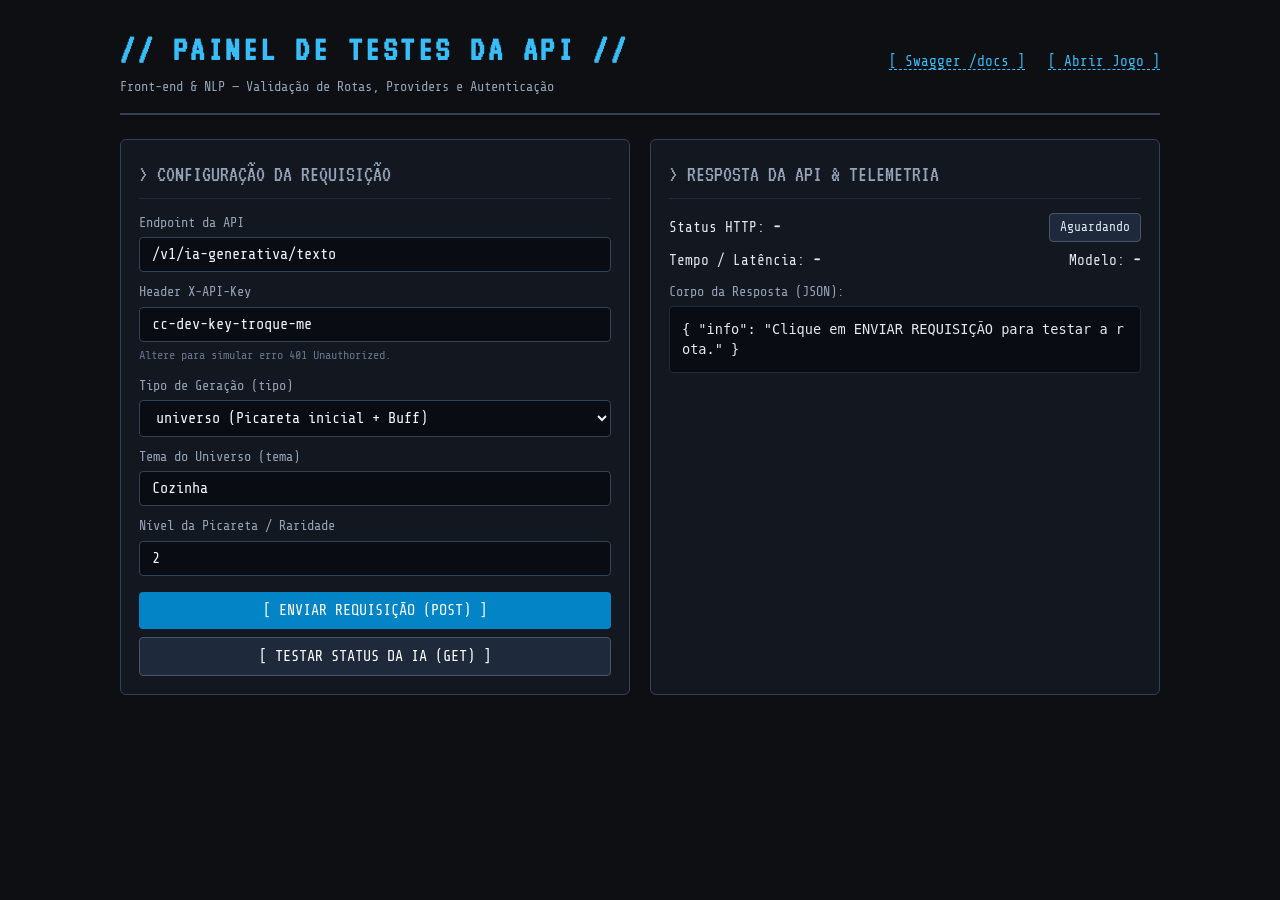
<file: frontend/painel.html>
<!DOCTYPE html>
<html lang="pt-BR">
<head>
  <meta charset="UTF-8">
  <meta name="viewport" content="width=device-width, initial-scale=1.0">
  <title>Contextual Clicker — Painel de Testes da API (FastAPI)</title>
  <link rel="preconnect" href="https://fonts.googleapis.com">
  <link rel="preconnect" href="https://fonts.gstatic.com" crossorigin>
  <link href="https://fonts.googleapis.com/css2?family=Share+Tech+Mono&family=VT323&display=swap" rel="stylesheet">
  <style>
    *, *::before, *::after { box-sizing: border-box; margin: 0; padding: 0; }
    body {
      background: #0d0f12;
      color: #e2e8f0;
      font-family: 'Share Tech Mono', monospace;
      padding: 24px;
      line-height: 1.5;
    }
    .container { max-width: 1040px; margin: 0 auto; }
    header {
      border-bottom: 2px solid #334155;
      padding-bottom: 16px;
      margin-bottom: 24px;
      display: flex;
      justify-content: space-between;
      align-items: center;
      flex-wrap: wrap;
      gap: 12px;
    }
    h1 {
      font-family: 'VT323', monospace;
      font-size: 2.2rem;
      letter-spacing: 0.1em;
      color: #38bdf8;
    }
    .badge {
      display: inline-block;
      padding: 4px 10px;
      font-size: 0.8rem;
      border: 1px solid #475569;
      background: #1e293b;
      border-radius: 4px;
    }
    .badge.ok { border-color: #22c55e; color: #4ade80; }
    .badge.warn { border-color: #eab308; color: #fde047; }
    .badge.err { border-color: #ef4444; color: #f87171; }
    .nav-links a {
      color: #38bdf8;
      text-decoration: none;
      margin-left: 14px;
      font-size: 0.9rem;
      border-bottom: 1px dashed #38bdf8;
    }
    .nav-links a:hover { color: #bae6fd; }
    .grid {
      display: grid;
      grid-template-columns: 1fr 1fr;
      gap: 20px;
    }
    @media (max-width: 768px) { .grid { grid-template-columns: 1fr; } }
    .card {
      background: #13171f;
      border: 1px solid #334155;
      border-radius: 6px;
      padding: 18px;
    }
    .card-title {
      font-family: 'VT323', monospace;
      font-size: 1.4rem;
      color: #94a3b8;
      margin-bottom: 14px;
      border-bottom: 1px solid #1e293b;
      padding-bottom: 6px;
    }
    label {
      display: block;
      font-size: 0.85rem;
      color: #94a3b8;
      margin-top: 10px;
      margin-bottom: 4px;
    }
    input, select, textarea {
      width: 100%;
      background: #090d13;
      border: 1px solid #334155;
      color: #f1f5f9;
      padding: 8px 12px;
      font-family: inherit;
      font-size: 0.95rem;
      border-radius: 4px;
      outline: none;
    }
    input:focus, select:focus { border-color: #38bdf8; }
    .btn {
      background: #0284c7;
      color: #fff;
      border: none;
      padding: 10px 18px;
      font-family: inherit;
      font-size: 0.95rem;
      cursor: pointer;
      border-radius: 4px;
      margin-top: 16px;
      transition: background 0.15s;
      width: 100%;
    }
    .btn:hover { background: #0369a1; }
    .btn:disabled { background: #334155; cursor: not-allowed; }
    .btn-secondary { background: #1e293b; border: 1px solid #475569; margin-top: 8px; }
    .btn-secondary:hover { background: #334155; }
    pre {
      background: #090d13;
      border: 1px solid #1e293b;
      padding: 12px;
      border-radius: 4px;
      font-size: 0.85rem;
      overflow-x: auto;
      max-height: 480px;
      white-space: pre-wrap;
      word-break: break-all;
    }
    .status-row {
      display: flex;
      justify-content: space-between;
      align-items: center;
      margin-bottom: 8px;
      font-size: 0.9rem;
    }
  </style>
</head>
<body>
  <div class="container">
    <header>
      <div>
        <h1>// PAINEL DE TESTES DA API //</h1>
        <p style="color: #94a3b8; font-size: 0.85rem;">Front-end &amp; NLP — Validação de Rotas, Providers e Autenticação</p>
      </div>
      <div class="nav-links">
        <a href="/docs" target="_blank">[ Swagger /docs ]</a>
        <a href="/jogo/" target="_blank">[ Abrir Jogo ]</a>
      </div>
    </header>

    <div class="grid">
      <!-- Coluna 1: Parâmetros e Envio -->
      <div class="card">
        <div class="card-title">&gt; CONFIGURAÇÃO DA REQUISIÇÃO</div>

        <label for="endpoint">Endpoint da API</label>
        <input id="endpoint" type="text" value="/v1/ia-generativa/texto" readonly>

        <label for="api-key">Header X-API-Key</label>
        <input id="api-key" type="text" value="cc-dev-key-troque-me" placeholder="Chave da API">
        <small style="color: #64748b; font-size: 0.75rem;">Altere para simular erro 401 Unauthorized.</small>

        <label for="tipo">Tipo de Geração (tipo)</label>
        <select id="tipo">
          <option value="universo">universo (Picareta inicial + Buff)</option>
          <option value="picareta">picareta (Upgrade de picareta com nível)</option>
          <option value="buff">buff (Consumível multiplicador temporário)</option>
          <option value="artefato">artefato (Item de museu com raridade)</option>
          <option value="epilogo">epilogo (Final de sessão do jogo)</option>
        </select>

        <label for="tema">Tema do Universo (tema)</label>
        <input id="tema" type="text" value="Cozinha" placeholder="Ex: Cozinha, Espaço, Piratas...">

        <div id="extra-params" style="margin-top: 10px;">
          <!-- Parâmetros contextuais dinâmicos -->
          <label for="param-nivel">Nível da Picareta / Raridade</label>
          <input id="param-nivel" type="number" min="1" max="7" value="2">
        </div>

        <button id="btn-enviar" class="btn" onclick="enviarRequisicao()">[ ENVIAR REQUISIÇÃO (POST) ]</button>
        <button class="btn btn-secondary" onclick="testarStatus()">[ TESTAR STATUS DA IA (GET) ]</button>
      </div>

      <!-- Coluna 2: Retorno e Evidências -->
      <div class="card">
        <div class="card-title">&gt; RESPOSTA DA API &amp; TELEMETRIA</div>
        
        <div class="status-row">
          <span>Status HTTP: <strong id="res-status">-</strong></span>
          <span id="badge-fonte" class="badge">Aguardando</span>
        </div>
        <div class="status-row">
          <span>Tempo / Latência: <strong id="res-tempo">-</strong></span>
          <span>Modelo: <strong id="res-modelo">-</strong></span>
        </div>

        <label>Corpo da Resposta (JSON):</label>
        <pre id="res-body">{ "info": "Clique em ENVIAR REQUISIÇÃO para testar a rota." }</pre>
      </div>
    </div>
  </div>

  <script>
    const elTipo = document.getElementById('tipo');
    const elTema = document.getElementById('tema');
    const elKey = document.getElementById('api-key');
    const elNivel = document.getElementById('param-nivel');
    const btnEnviar = document.getElementById('btn-enviar');

    const resStatus = document.getElementById('res-status');
    const resTempo = document.getElementById('res-tempo');
    const resModelo = document.getElementById('res-modelo');
    const badgeFonte = document.getElementById('badge-fonte');
    const resBody = document.getElementById('res-body');

    async function enviarRequisicao() {
      const tipo = elTipo.value;
      const tema = elTema.value.trim() || 'Cozinha';
      const key = elKey.value.trim();
      const num = parseInt(elNivel.value, 10) || 1;

      btnEnviar.disabled = true;
      btnEnviar.textContent = '[ PROCESSANDO VIA FASTAPI & LLAMA... ]';
      resStatus.textContent = 'Enviando...';
      badgeFonte.className = 'badge warn';
      badgeFonte.textContent = 'Aguardando';

      const contexto = {};
      if (tipo === 'picareta') {
        contexto.nivel = num;
        contexto.poder_clique = num * 2;
      } else if (tipo === 'buff') {
        contexto.multiplicador = 2;
        contexto.duracao = 30;
      } else if (tipo === 'artefato') {
        contexto.raridade = Math.min(5, Math.max(1, num));
        contexto.numero = num;
      } else if (tipo === 'epilogo') {
        contexto.estatisticas = { tempo: "03:45", pedras: 3500, cliques: 120 };
      }

      const inicio = performance.now();
      try {
        const resp = await fetch('/v1/ia-generativa/texto', {
          method: 'POST',
          headers: {
            'Content-Type': 'application/json',
            'X-API-Key': key
          },
          body: JSON.stringify({ tipo, tema, contexto })
        });

        const latenciaMs = Math.round(performance.now() - inicio);
        resStatus.textContent = `${resp.status} ${resp.statusText}`;
        resTempo.textContent = `${latenciaMs} ms`;

        const dados = await resp.json();
        resBody.textContent = JSON.stringify(dados, null, 2);

        if (resp.ok) {
          resModelo.textContent = dados.modelo;
          if (dados.fonte === 'llama3.2') {
            badgeFonte.className = 'badge ok';
            badgeFonte.textContent = '● Llama 3.2 (IA Real)';
          } else {
            badgeFonte.className = 'badge warn';
            badgeFonte.textContent = '○ Fallback Gracioso';
          }
        } else {
          badgeFonte.className = 'badge err';
          badgeFonte.textContent = 'Erro HTTP';
          resModelo.textContent = '-';
        }
      } catch (err) {
        resStatus.textContent = 'Falha de Conexão';
        badgeFonte.className = 'badge err';
        badgeFonte.textContent = 'Offline';
        resBody.textContent = JSON.stringify({ erro: err.message }, null, 2);
      } finally {
        btnEnviar.disabled = false;
        btnEnviar.textContent = '[ ENVIAR REQUISIÇÃO (POST) ]';
      }
    }

    async function testarStatus() {
      const key = elKey.value.trim();
      try {
        const resp = await fetch('/v1/ia-generativa/status', {
          headers: { 'X-API-Key': key }
        });
        const dados = await resp.json();
        resStatus.textContent = `${resp.status} ${resp.statusText}`;
        resBody.textContent = JSON.stringify(dados, null, 2);
      } catch (err) {
        resBody.textContent = JSON.stringify({ erro: err.message }, null, 2);
      }
    }
  </script>
</body>
</html>
</file>
<file: frontend/css/style.css>
/* ══════════════════════════════════════════════
   CONTEXTUAL CLICKER — estilos (base: mockup CP4)
══════════════════════════════════════════════ */
*,
*::before,
*::after {
  box-sizing: border-box;
  margin: 0;
  padding: 0;
}

:root {
  --bg: #000000;
  --fg: #ffffff;
  --dim: #8a8a8a;
  --faint: #ffffff22;
  --fs-xs: clamp(0.5rem, 0.8vw, 0.72rem);
  --fs-sm: clamp(0.58rem, 0.95vw, 0.85rem);
  --fs-md: clamp(0.75rem, 1.4vw, 1.1rem);
}

html,
body {
  width: 100%;
  height: 100%;
  background: #111;
  display: flex;
  align-items: center;
  justify-content: center;
  font-family: 'Share Tech Mono', monospace;
  overflow: hidden;
}

button {
  font: inherit;
}

.hidden {
  display: none !important;
}

/* ══ 16:9 VIEWPORT WRAPPER ══ */
#game-shell {
  position: relative;
  width: min(100vw, calc(100vh * 16 / 9));
  height: min(100vh, calc(100vw * 9 / 16));
  background: var(--bg);
  border: 3px solid var(--fg);
  overflow: hidden;
  image-rendering: pixelated;
}

/* scanline overlay */
#game-shell::after {
  content: '';
  position: absolute;
  inset: 0;
  background: repeating-linear-gradient(to bottom,
      transparent 0px, transparent 3px,
      rgba(255, 255, 255, 0.03) 3px, rgba(255, 255, 255, 0.03) 4px);
  pointer-events: none;
  z-index: 9999;
}

/* ══ SCREEN MANAGEMENT ══ */
.screen {
  position: absolute;
  inset: 0;
  display: none;
  flex-direction: column;
  color: var(--fg);
  padding: 2.5% 3%;
  overflow: hidden;
}

.screen.active {
  display: flex;
  animation: screen-in 0.35s steps(6) both;
}

@keyframes screen-in {
  from {
    opacity: 0;
    clip-path: inset(0 0 100% 0);
  }

  to {
    opacity: 1;
    clip-path: inset(0 0 0 0);
  }
}

/* ══ SHARED UI COMPONENTS ══ */
.pixel-btn {
  font-family: 'Share Tech Mono', monospace;
  font-size: var(--fs-sm);
  color: var(--fg);
  background: var(--bg);
  border: 2px solid var(--fg);
  padding: 0.5em 1.2em;
  cursor: pointer;
  letter-spacing: 0.1em;
  text-transform: uppercase;
  transition: background 0.08s, color 0.08s, transform 0.08s;
  outline: none;
  position: relative;
}

.pixel-btn:hover:not(:disabled) {
  background: var(--fg);
  color: var(--bg);
}

.pixel-btn:active:not(:disabled) {
  transform: translateY(2px);
}

.pixel-btn:focus-visible {
  outline: 2px dashed var(--fg);
  outline-offset: 3px;
}

.pixel-btn:disabled {
  cursor: not-allowed;
  color: var(--dim);
  border-color: var(--dim);
}

.btn-small {
  font-size: var(--fs-xs);
  padding: 0.4em 0.9em;
}

.btn-secondary {
  border-style: dashed;
}

.link-btn {
  background: none;
  border: none;
  color: var(--dim);
  font-size: inherit;
  letter-spacing: inherit;
  cursor: pointer;
}

.link-btn:hover {
  color: var(--fg);
}

.pixel-input {
  font-family: 'Share Tech Mono', monospace;
  font-size: clamp(0.75rem, 1.5vw, 1rem);
  color: var(--fg);
  background: var(--bg);
  border: 2px solid var(--fg);
  padding: 0.5em 1em;
  outline: none;
  width: 100%;
  letter-spacing: 0.05em;
  caret-color: var(--fg);
}

.pixel-input::placeholder {
  color: var(--dim);
}

.pixel-input:focus {
  box-shadow: 0 0 0 2px #fff3;
}

.pixel-input.shake {
  animation: shake 0.3s steps(4);
}

@keyframes shake {
  25% { transform: translateX(-6px); }
  50% { transform: translateX(6px); }
  75% { transform: translateX(-3px); }
}

.box {
  border: 2px solid var(--fg);
  padding: 2%;
}

.tag {
  display: inline-block;
  font-size: clamp(0.45rem, 0.75vw, 0.65rem);
  border: 1px solid var(--fg);
  padding: 0.15em 0.5em;
  letter-spacing: 0.08em;
  background: var(--fg);
  color: var(--bg);
  white-space: nowrap;
}

.tag.tag-fallback {
  background: var(--bg);
  color: var(--fg);
  border-style: dashed;
}

.tag.tag-loading {
  background: var(--bg);
  color: var(--dim);
  border-color: var(--dim);
  animation: blink-anim 1s step-end infinite;
}

.section-title {
  display: flex;
  justify-content: space-between;
  align-items: baseline;
  font-family: 'VT323', monospace;
  font-size: clamp(0.8rem, 1.5vw, 1.2rem);
  letter-spacing: 0.12em;
  border-bottom: 2px solid var(--fg);
  padding-bottom: 0.15em;
  flex-shrink: 0;
}

.section-extra {
  color: var(--dim);
  font-size: 0.85em;
}

.blink,
.loading-text {
  animation: blink-anim 1.2s step-end infinite;
}

@keyframes blink-anim {
  0%, 100% { opacity: 1; }
  50% { opacity: 0.35; }
}

/* ══ SCREEN 1 — MAIN MENU ══ */
#screen-menu {
  align-items: center;
  justify-content: center;
  gap: 3%;
}

.ascii-art {
  font-weight: normal;
  text-align: center;
  user-select: none;
  animation: flicker 6s infinite;
}

.ascii-art .title-line1 {
  font-family: 'Press Start 2P', monospace;
  font-size: clamp(1rem, 3.2vw, 2.8rem);
  display: block;
  letter-spacing: 0.05em;
  text-shadow: 0 0 8px #fff, 0 0 22px #fff9;
}

@keyframes flicker {
  0%, 94%, 100% { opacity: 1; }
  95% { opacity: 0.85; }
  96% { opacity: 1; }
  97% { opacity: 0.5; }
  98% { opacity: 1; }
}

.menu-subtitle {
  font-size: clamp(0.6rem, 1.2vw, 0.95rem);
  color: var(--dim);
  letter-spacing: 0.2em;
  text-transform: uppercase;
  text-align: center;
}

.menu-form {
  display: flex;
  flex-direction: column;
  align-items: center;
  gap: 1em;
  width: 55%;
}

#btn-start {
  font-size: clamp(0.8rem, 1.8vw, 1.2rem);
  padding: 0.6em 2.5em;
  font-family: 'VT323', monospace;
  letter-spacing: 0.2em;
}

.menu-error {
  font-size: var(--fs-xs);
  color: var(--fg);
  letter-spacing: 0.1em;
}

.menu-status {
  font-size: var(--fs-xs);
  color: var(--dim);
  letter-spacing: 0.12em;
  text-align: center;
}

.menu-footer {
  position: absolute;
  bottom: 1.5%;
  left: 0;
  right: 0;
  text-align: center;
  font-size: clamp(0.45rem, 0.9vw, 0.7rem);
  color: var(--dim);
  letter-spacing: 0.15em;
}

/* corner decorations */
.corner {
  position: absolute;
  width: clamp(18px, 3vw, 30px);
  height: clamp(18px, 3vw, 30px);
  border-color: var(--fg);
  border-style: solid;
  opacity: 0.5;
  z-index: 5;
  pointer-events: none;
}

.corner-tl { top: 6px; left: 6px; border-width: 2px 0 0 2px; }
.corner-tr { top: 6px; right: 6px; border-width: 2px 2px 0 0; }
.corner-bl { bottom: 6px; left: 6px; border-width: 0 0 2px 2px; }
.corner-br { bottom: 6px; right: 6px; border-width: 0 2px 2px 0; }

/* ══ SCREEN 2 — GAMEPLAY HUD ══ */
.hud-topbar {
  display: flex;
  align-items: center;
  justify-content: space-between;
  gap: 1em;
  border-bottom: 2px solid var(--fg);
  padding-bottom: 0.8%;
  margin-bottom: 1.2%;
  flex-shrink: 0;
}

.hud-title {
  font-family: 'VT323', monospace;
  font-size: clamp(0.9rem, 2.2vw, 1.6rem);
  letter-spacing: 0.15em;
}

.hud-theme-badge {
  font-size: var(--fs-xs);
  color: var(--dim);
  letter-spacing: 0.1em;
}

.hud-theme-badge strong {
  color: var(--fg);
  font-weight: normal;
}

.ai-indicator {
  font-size: var(--fs-xs);
  letter-spacing: 0.08em;
  color: var(--dim);
}

.ai-indicator.online {
  color: var(--fg);
}

.hud-actions {
  display: flex;
  gap: 0.6em;
}

.hud-body {
  display: grid;
  grid-template-columns: 1fr 1fr;
  gap: 3%;
  flex: 1;
  min-height: 0;
}

/* ── left column: planet ── */
.col-action {
  display: flex;
  flex-direction: column;
  align-items: center;
  justify-content: center;
  gap: 4%;
  position: relative;
}

.planet-ring {
  position: relative;
  width: clamp(80px, 21vw, 230px);
  aspect-ratio: 1;
  flex-shrink: 0;
}

.planet-ring::before {
  content: '';
  position: absolute;
  inset: -9%;
  border: 1px dashed #fff5;
  border-radius: 50%;
  animation: spin 40s linear infinite;
}

@keyframes spin {
  to { transform: rotate(360deg); }
}

.planet {
  width: 100%;
  height: 100%;
  border-radius: 50%;
  background: var(--bg);
  border: 3px solid var(--fg);
  box-shadow: 0 0 0 6px #fff2, 0 0 30px #fff3, inset 0 0 30px #fff1;
  cursor: pointer;
  transition: transform 0.08s, box-shadow 0.15s;
  position: relative;
  overflow: hidden;
  display: flex;
  align-items: center;
  justify-content: center;
  color: var(--fg);
}

.planet:hover {
  box-shadow: 0 0 0 6px #fff4, 0 0 50px #fff4, inset 0 0 30px #fff2;
}

.planet.buffed {
  animation: buffed-glow 0.8s ease-in-out infinite alternate;
}

@keyframes buffed-glow {
  from { box-shadow: 0 0 0 6px #fff4, 0 0 40px #fff6, inset 0 0 30px #fff2; }
  to { box-shadow: 0 0 0 10px #fff6, 0 0 80px #fffa, inset 0 0 50px #fff4; }
}

.planet-texture {
  position: absolute;
  inset: 0;
  opacity: 0.18;
  background-image:
    radial-gradient(circle at 30% 40%, #fff 1px, transparent 1.5px),
    radial-gradient(circle at 65% 25%, #fff 1px, transparent 1.5px),
    radial-gradient(circle at 50% 70%, #fff 2px, transparent 2.5px),
    radial-gradient(circle at 20% 75%, #fff 1px, transparent 1.5px),
    radial-gradient(circle at 80% 60%, #fff 1px, transparent 1.5px),
    radial-gradient(circle at 45% 15%, #fff 1px, transparent 1.5px),
    radial-gradient(circle at 35% 55%, transparent 12%, #fff 12.5%, transparent 13.5%),
    radial-gradient(circle at 70% 75%, transparent 8%, #fff 8.5%, transparent 9.5%);
  pointer-events: none;
}

.planet-label {
  font-family: 'VT323', monospace;
  font-size: clamp(0.8rem, 1.7vw, 1.3rem);
  letter-spacing: 0.1em;
  color: var(--dim);
  pointer-events: none;
  transition: opacity 0.3s;
}

.mine-counter {
  font-family: 'VT323', monospace;
  font-size: clamp(0.8rem, 1.8vw, 1.4rem);
  letter-spacing: 0.15em;
  text-align: center;
}

.mine-count-num {
  font-size: clamp(1.4rem, 3.6vw, 3rem);
  display: block;
  line-height: 1;
  text-shadow: 0 0 10px #fff8;
}

.mine-count-num.bump {
  animation: bump 0.12s steps(2);
}

@keyframes bump {
  50% { transform: scale(1.08); }
}

.mine-sub {
  font-family: 'Share Tech Mono', monospace;
  font-size: var(--fs-xs);
  letter-spacing: 0.12em;
}

.mine-rates {
  display: flex;
  gap: 1.5em;
  align-items: center;
  font-size: var(--fs-sm);
  letter-spacing: 0.1em;
  color: var(--dim);
}

.mine-rates strong {
  color: var(--fg);
  font-weight: normal;
}

.mult-badge {
  background: var(--fg);
  color: var(--bg);
  padding: 0 0.5em;
  animation: blink-anim 0.6s step-end infinite;
}

.key-hints {
  position: absolute;
  bottom: 0;
  font-size: clamp(0.4rem, 0.7vw, 0.6rem);
  color: var(--dim);
  letter-spacing: 0.12em;
}

/* click burst + floating numbers */
.click-burst {
  position: absolute;
  border: 2px solid #fff;
  border-radius: 50%;
  width: 20px;
  height: 20px;
  pointer-events: none;
  animation: burst 0.4s ease-out forwards;
  z-index: 10;
}

@keyframes burst {
  from { transform: scale(1); opacity: 1; }
  to { transform: scale(4); opacity: 0; }
}

.float-num {
  position: absolute;
  font-family: 'VT323', monospace;
  font-size: clamp(0.9rem, 1.8vw, 1.5rem);
  color: var(--fg);
  pointer-events: none;
  z-index: 20;
  text-shadow: 0 0 6px #000, 0 0 6px #000;
  animation: float-up 0.9s ease-out forwards;
}

@keyframes float-up {
  from { transform: translate(-50%, 0); opacity: 1; }
  to { transform: translate(-50%, -60px); opacity: 0; }
}

.debris {
  position: absolute;
  width: 4px;
  height: 4px;
  background: var(--fg);
  pointer-events: none;
  z-index: 15;
  animation: debris 0.6s ease-out forwards;
}

@keyframes debris {
  to { transform: translate(var(--dx), var(--dy)); opacity: 0; }
}

/* ── right column: AI info ── */
.col-info {
  display: flex;
  flex-direction: column;
  gap: 1.6%;
  min-height: 0;
  overflow: hidden;
}

.info-box {
  flex: 1;
  border: 2px solid var(--fg);
  display: grid;
  grid-template-columns: auto 1fr;
  grid-template-rows: auto 1fr;
  min-height: 0;
  overflow: hidden;
  transition: box-shadow 0.3s;
}

.info-box.flash {
  animation: box-flash 0.6s steps(3);
}

@keyframes box-flash {
  0%, 100% { box-shadow: none; }
  50% { box-shadow: 0 0 0 3px var(--fg), 0 0 24px #fff8; }
}

.info-img-placeholder {
  grid-row: 1 / 3;
  border-right: 2px solid var(--fg);
  width: clamp(55px, 8vw, 100px);
  display: flex;
  flex-direction: column;
  align-items: center;
  justify-content: center;
  gap: 6px;
  padding: 6px;
  background:
    linear-gradient(45deg, #fff1 25%, transparent 25%),
    linear-gradient(-45deg, #fff1 25%, transparent 25%),
    linear-gradient(45deg, transparent 75%, #fff1 75%),
    linear-gradient(-45deg, transparent 75%, #fff1 75%);
  background-size: 8px 8px;
  background-position: 0 0, 0 4px, 4px -4px, -4px 0px;
}

.img-slot {
  width: 70%;
  aspect-ratio: 1;
  display: flex;
  align-items: center;
  justify-content: center;
}

.pixel-icon,
.pixel-sprite {
  width: 100%;
  height: 100%;
  image-rendering: pixelated;
  filter: drop-shadow(0 0 4px #fff8);
}

.pixel-sprite {
  object-fit: contain;
  filter: invert(1) grayscale(1) contrast(5);
  mix-blend-mode: screen;
}

.img-caption {
  font-size: clamp(0.38rem, 0.65vw, 0.55rem);
  color: var(--dim);
  letter-spacing: 0.05em;
  text-align: center;
  line-height: 1.3;
}

.info-header {
  display: flex;
  align-items: center;
  justify-content: space-between;
  border-bottom: 1px solid var(--fg);
  padding: 1.5% 3%;
  gap: 6px;
  min-width: 0;
}

.info-item-name {
  font-family: 'VT323', monospace;
  font-size: clamp(0.75rem, 1.55vw, 1.2rem);
  letter-spacing: 0.06em;
  white-space: nowrap;
  overflow: hidden;
  text-overflow: ellipsis;
  min-width: 0;
}

.info-desc {
  font-size: var(--fs-xs);
  color: #c8c8c8;
  line-height: 1.5;
  padding: 2% 3%;
  overflow: hidden;
  display: flex;
  flex-direction: column;
  justify-content: space-between;
  gap: 4px;
  min-height: 0;
}

.info-desc p {
  overflow: hidden;
  display: -webkit-box;
  -webkit-line-clamp: 4;
  -webkit-box-orient: vertical;
}

.stat-line {
  color: var(--fg);
  letter-spacing: 0.1em;
}

.typing::after {
  content: '█';
  animation: blink-anim 0.6s step-end infinite;
}

/* upgrade button with fill progress */
.btn-upgrade {
  flex-shrink: 0;
  overflow: hidden;
  padding: 0.55em 1em;
}

.btn-fill {
  position: absolute;
  inset: 0;
  width: 0%;
  background: repeating-linear-gradient(90deg, #fff2 0 6px, transparent 6px 8px);
  transition: width 0.2s steps(10);
  pointer-events: none;
}

.btn-label {
  position: relative;
}

.btn-upgrade.ready {
  animation: ready-pulse 1s step-end infinite;
}

@keyframes ready-pulse {
  50% { box-shadow: 0 0 0 2px var(--fg), 0 0 18px #fff6; }
}

.timer-bar,
.progress-bar {
  height: 8px;
  border: 1px solid var(--fg);
  position: relative;
  flex-shrink: 0;
}

.timer-fill,
.progress-fill {
  position: absolute;
  inset: 1px auto 1px 1px;
  width: 0%;
  background: var(--fg);
  transition: width 0.15s linear;
}

.progress-row {
  display: flex;
  align-items: center;
  gap: 1em;
  flex-shrink: 0;
}

.progress-row .progress-bar {
  flex: 1;
  height: 12px;
}

.progress-fill {
  background: repeating-linear-gradient(90deg, var(--fg) 0 8px, transparent 8px 10px);
}

.progress-text {
  font-size: var(--fs-xs);
  color: var(--dim);
  letter-spacing: 0.08em;
  white-space: nowrap;
}

.bottom-row {
  display: flex;
  align-items: center;
  gap: 1em;
  flex-shrink: 0;
}

.api-log {
  font-size: clamp(0.4rem, 0.68vw, 0.58rem);
  color: var(--dim);
  letter-spacing: 0.05em;
  white-space: nowrap;
  overflow: hidden;
  text-overflow: ellipsis;
}

/* ── buff drop on screen ── */
.buff-drop {
  position: absolute;
  z-index: 50;
  display: flex;
  flex-direction: column;
  align-items: center;
  gap: 4px;
  padding: 8px 10px;
  background: var(--bg);
  border: 2px dashed var(--fg);
  color: var(--fg);
  cursor: pointer;
  animation: bob 1.2s ease-in-out infinite, drop-in 0.3s steps(4);
  box-shadow: 0 0 20px #fff6;
}

.buff-drop:hover {
  background: var(--fg);
  color: var(--bg);
}

.buff-drop:hover .pixel-icon {
  fill: #000;
}

.buff-drop.leaving {
  animation: blink-anim 0.25s step-end infinite, bob 1.2s ease-in-out infinite;
}

.buff-drop-icon {
  width: clamp(26px, 3.5vw, 44px);
  aspect-ratio: 1;
}

.buff-drop-name {
  font-size: var(--fs-xs);
  letter-spacing: 0.08em;
  max-width: 14em;
  white-space: nowrap;
  overflow: hidden;
  text-overflow: ellipsis;
}

@keyframes bob {
  0%, 100% { transform: translateY(0); }
  50% { transform: translateY(-8px); }
}

@keyframes drop-in {
  from { transform: translateY(-40px); opacity: 0; }
}

/* ══ TOASTS ══ */
#toasts {
  position: absolute;
  top: 10%;
  left: 50%;
  transform: translateX(-50%);
  display: flex;
  flex-direction: column;
  align-items: center;
  gap: 8px;
  z-index: 200;
  pointer-events: none;
}

.toast {
  background: var(--bg);
  color: var(--fg);
  border: 2px solid var(--fg);
  padding: 0.6em 1.4em;
  font-size: var(--fs-sm);
  letter-spacing: 0.12em;
  text-align: center;
  box-shadow: 0 0 0 4px var(--bg), 0 0 0 6px var(--fg), 0 0 30px #fff5;
  animation: toast-in 0.25s steps(4), toast-out 0.3s steps(3) 2.6s forwards;
}

.toast strong {
  display: block;
  font-family: 'VT323', monospace;
  font-size: 1.4em;
}

@keyframes toast-in {
  from { transform: scaleY(0); }
}

@keyframes toast-out {
  to { opacity: 0; transform: scaleY(0); }
}

/* ══ SCREEN 3 — MUSEUM ══ */
.museum-topbar {
  display: flex;
  align-items: center;
  justify-content: space-between;
  gap: 1em;
  border-bottom: 2px solid var(--fg);
  padding-bottom: 1%;
  margin-bottom: 1.5%;
  flex-shrink: 0;
}

.museum-title {
  font-family: 'VT323', monospace;
  font-weight: normal;
  font-size: clamp(0.9rem, 2.2vw, 1.7rem);
  letter-spacing: 0.12em;
}

.procedural-note {
  font-size: clamp(0.4rem, 0.75vw, 0.62rem);
  color: var(--dim);
  border: 1px solid var(--dim);
  padding: 0.2em 0.6em;
  letter-spacing: 0.08em;
}

.museum-grid {
  display: grid;
  grid-template-columns: repeat(4, 1fr);
  grid-template-rows: repeat(2, 1fr);
  gap: 2%;
  flex: 1;
  min-height: 0;
}

.artifact-card {
  border: 2px solid var(--fg);
  display: flex;
  flex-direction: column;
  overflow: hidden;
  transition: box-shadow 0.15s, transform 0.15s;
  min-height: 0;
}

.artifact-card:hover {
  box-shadow: 0 0 0 2px var(--fg), 0 0 16px #fff3;
  transform: translateY(-2px);
}

.artifact-card.locked {
  border-style: dashed;
  border-color: var(--dim);
  color: var(--dim);
}

.artifact-card.new {
  animation: box-flash 0.6s steps(3) 3;
}

.artifact-img {
  flex: 1;
  border-bottom: 2px solid currentColor;
  display: flex;
  align-items: center;
  justify-content: center;
  min-height: 0;
  position: relative;
  overflow: hidden;
}

.artifact-img::before {
  content: '';
  position: absolute;
  inset: 0;
  background-image: radial-gradient(circle, #fff2 1px, transparent 1px);
  background-size: 10px 10px;
}

.artifact-img .img-slot {
  width: auto;
  height: 60%;
  position: relative;
}

.artifact-body {
  padding: 4% 5%;
  flex-shrink: 0;
  display: flex;
  flex-direction: column;
  gap: 3px;
}

.artifact-name {
  font-family: 'VT323', monospace;
  font-size: clamp(0.7rem, 1.4vw, 1.1rem);
  letter-spacing: 0.06em;
  white-space: nowrap;
  overflow: hidden;
  text-overflow: ellipsis;
}

.artifact-desc {
  font-size: clamp(0.38rem, 0.7vw, 0.6rem);
  color: #bdbdbd;
  line-height: 1.45;
  overflow: hidden;
  display: -webkit-box;
  -webkit-line-clamp: 3;
  -webkit-box-orient: vertical;
  min-height: 4.35em;
}

.locked .artifact-desc {
  color: var(--dim);
}

.artifact-meta {
  display: flex;
  justify-content: space-between;
  align-items: center;
  gap: 4px;
}

.artifact-meta .tag {
  font-size: clamp(0.35rem, 0.6vw, 0.5rem);
}

/* rarity indicator bar */
.rarity-bar {
  display: flex;
  gap: 2px;
}

.rarity-pip {
  width: 6px;
  height: 6px;
  border: 1px solid currentColor;
}

.rarity-pip.filled {
  background: currentColor;
}

/* ══ SCREEN 4 — VICTORY ══ */
#screen-victory {
  align-items: center;
  justify-content: center;
  gap: 3%;
}

.victory-title {
  font-family: 'Press Start 2P', monospace;
  font-weight: normal;
  font-size: clamp(1rem, 3vw, 2.6rem);
  text-shadow: 0 0 8px #fff, 0 0 22px #fff9;
  animation: flicker 4s infinite;
}

.victory-epilogue {
  width: 62%;
  display: flex;
  flex-direction: column;
  gap: 0.6em;
}

.victory-epilogue p {
  font-size: var(--fs-sm);
  color: #d0d0d0;
  line-height: 1.6;
}

.victory-stats {
  display: grid;
  grid-template-columns: repeat(5, 1fr);
  gap: 1em;
  width: 62%;
}

.stat-card {
  border: 1px solid var(--fg);
  padding: 0.6em;
  text-align: center;
  font-size: var(--fs-xs);
  color: var(--dim);
  letter-spacing: 0.08em;
}

.stat-card strong {
  display: block;
  color: var(--fg);
  font-family: 'VT323', monospace;
  font-size: clamp(0.9rem, 1.8vw, 1.5rem);
  font-weight: normal;
}

.victory-actions {
  display: flex;
  gap: 1.5em;
}

/* utilities */
.text-dim {
  color: var(--dim);
}
</file>
